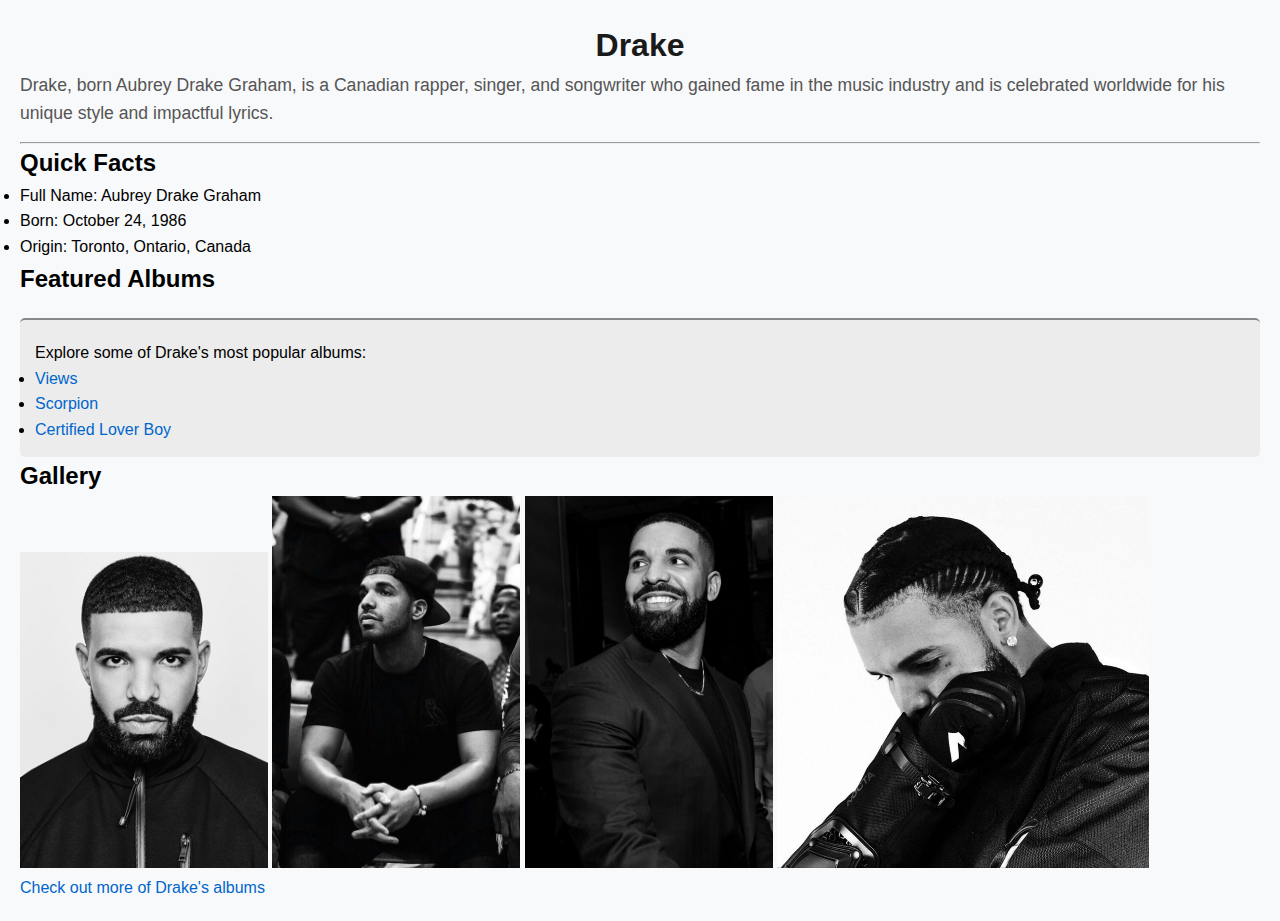
<file: index.html>
<!DOCTYPE html>
<html lang="en">
<head>
    <meta charset="UTF-8">
    <meta name="viewport" content="width=device-width, initial-scale=1.0">
    <title>Drake - Home</title>
    <!--external css-->
    <link rel="stylesheet" href="style.css">
    <!--internal css-->
    <style>
        h1 {
            color: #1a1a1a;
            text-align: center;
        }
        .bio {
            font-size: 1.1em;
            color: #555;
        }
        #featured-albums {
            border-top: 2px solid #888;
            padding-top: 20px;
        }
    </style>
</head>
<body>

    <h1>Drake</h1>
    <p class="bio">Drake, born Aubrey Drake Graham, is a Canadian rapper, singer, and songwriter who gained fame in the music industry and is celebrated worldwide for his unique style and impactful lyrics.</p>
    <hr>

    <h2>Quick Facts</h2>
    <ul>
        <li>Full Name: Aubrey Drake Graham</li>
        <li>Born: October 24, 1986</li>
        <li>Origin: Toronto, Ontario, Canada</li>
    </ul>

    <h2>Featured Albums</h2>
    <div id="featured-albums">
        <p>Explore some of Drake's most popular albums:</p>
        <ul>
            <li><a href="albums.html">Views</a></li>
            <li><a href="albums.html">Scorpion</a></li>
            <li><a href="albums.html">Certified Lover Boy</a></li>
        </ul>
    </div>

    <h2>Gallery</h2>
    <img src="images/drake.jpg" alt="Drake" width="20%">
    <img src="images/drake2.jpg" alt="Drake" width="20%">
    <img src="images/drake3.jpg" alt="Drake" width="20%">
    <img src="images/drake4.jpg" alt="Drake" width="30%">
    <br>
    <p><a href="albums.html">Check out more of Drake's albums</a></p>

</body>
</html>
</file>
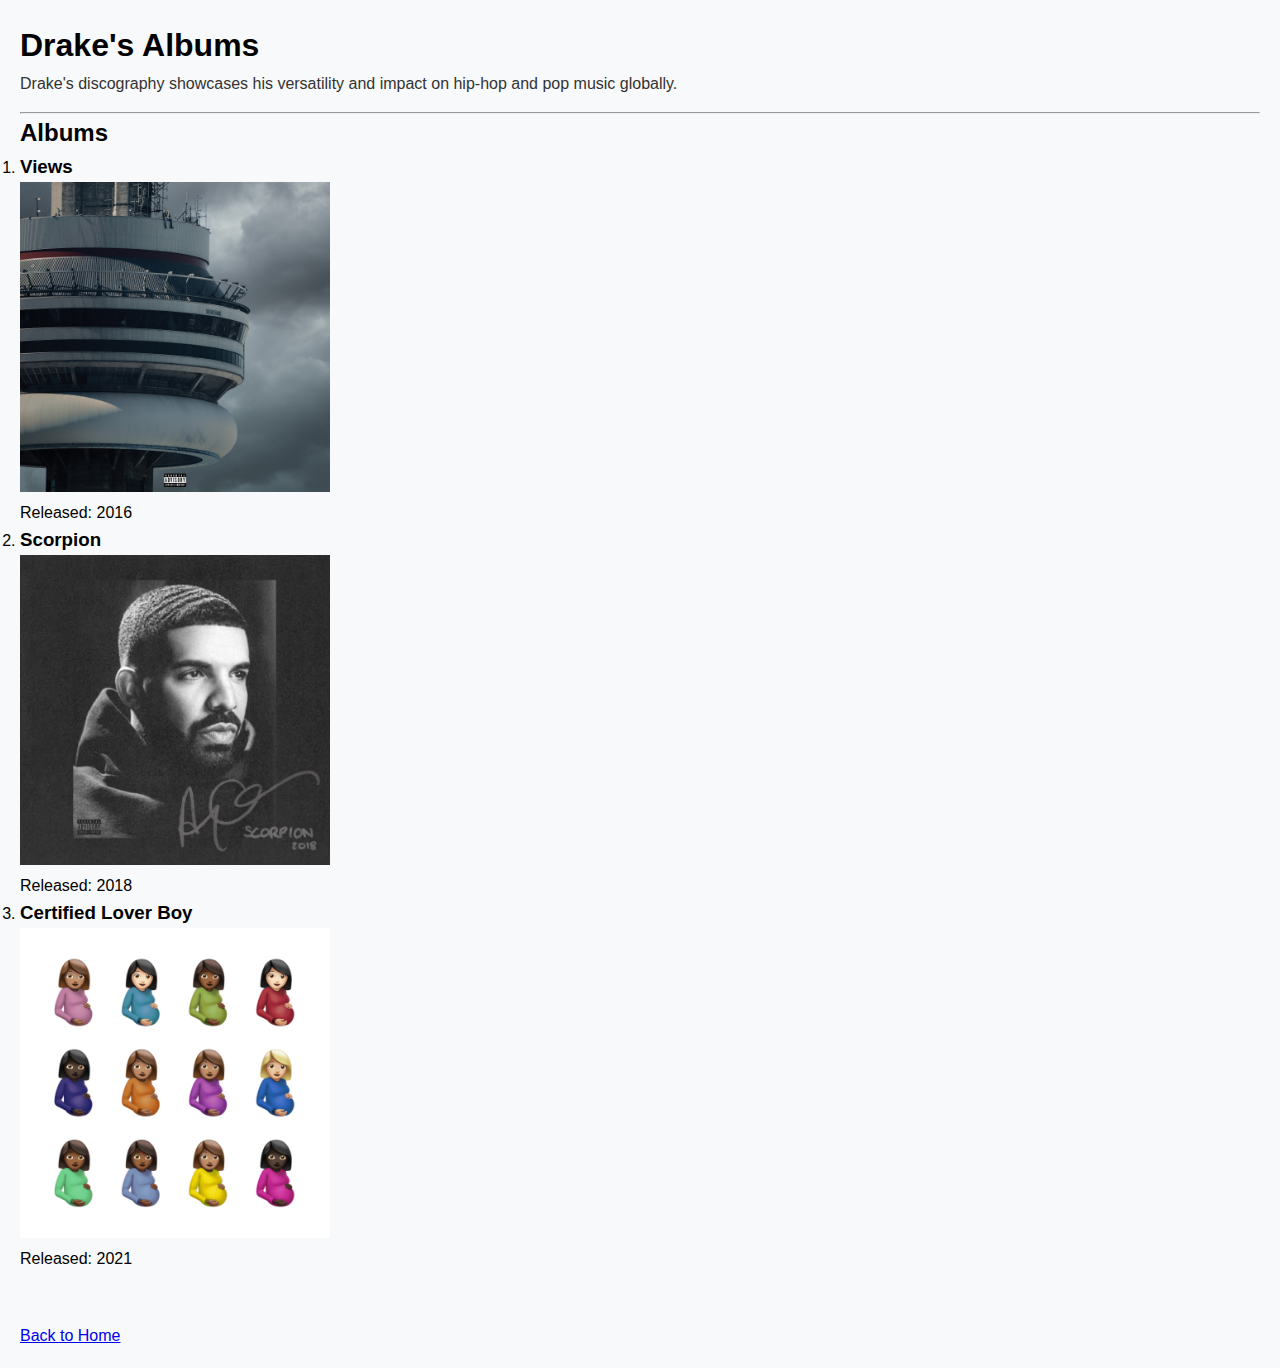
<file: albums.html>
<!DOCTYPE html>
<html lang="en">
<head>
    <meta charset="UTF-8">
    <meta name="viewport" content="width=device-width, initial-scale=1.0">
    <title>Drake - Albums</title>
    <link rel="stylesheet" href="style.css">
</head>
<body>

    <h1>Drake's Albums</h1>
    <p class="bio">Drake's discography showcases his versatility and impact on hip-hop and pop music globally.</p>
    <hr>

    <h2>Albums</h2>
    <ol>
        <li>
            <h3>Views</h3>
            <img src="images/album1.jpg" alt="Views Album" width="25%">
            <p>Released: 2016</p>
        </li>
        <li>
            <h3>Scorpion</h3>
            <img src="images/album2.jpg" alt="Scorpion Album" width="25%">
            <p>Released: 2018</p>
        </li>
        <li>
            <h3>Certified Lover Boy</h3>
            <img src="images/album3.jpg" alt="Certified Lover Boy" width="25%">
            <p>Released: 2021</p>
        </li>
    </ol>
    
    <br><br>
    <a href="index.html">Back to Home</a>

</body>
</html>
</file>
<file: style.css>
/* Universal selector */
* {
    box-sizing: border-box;
    margin: 0;
    padding: 0;
    font-family: Arial, sans-serif;
}

/* Element selectors */
body {
    background-color: #f8f9fa;
    padding: 20px;
    line-height: 1.6;
}

/* Class selector */
.bio {
    color: #333;
    margin-bottom: 15px;
}

/* ID selector */
#featured-albums {
    margin-top: 20px;
    padding: 15px;
    background-color: #ececec;
    border-radius: 5px;
}

/* Attribute selector */
a[href*="albums.html"] {
    color: #0066cc;
    text-decoration: none;
}

a[href*="albums.html"]:hover {
    color: #004d99;
    text-decoration: underline;
}
</file>
